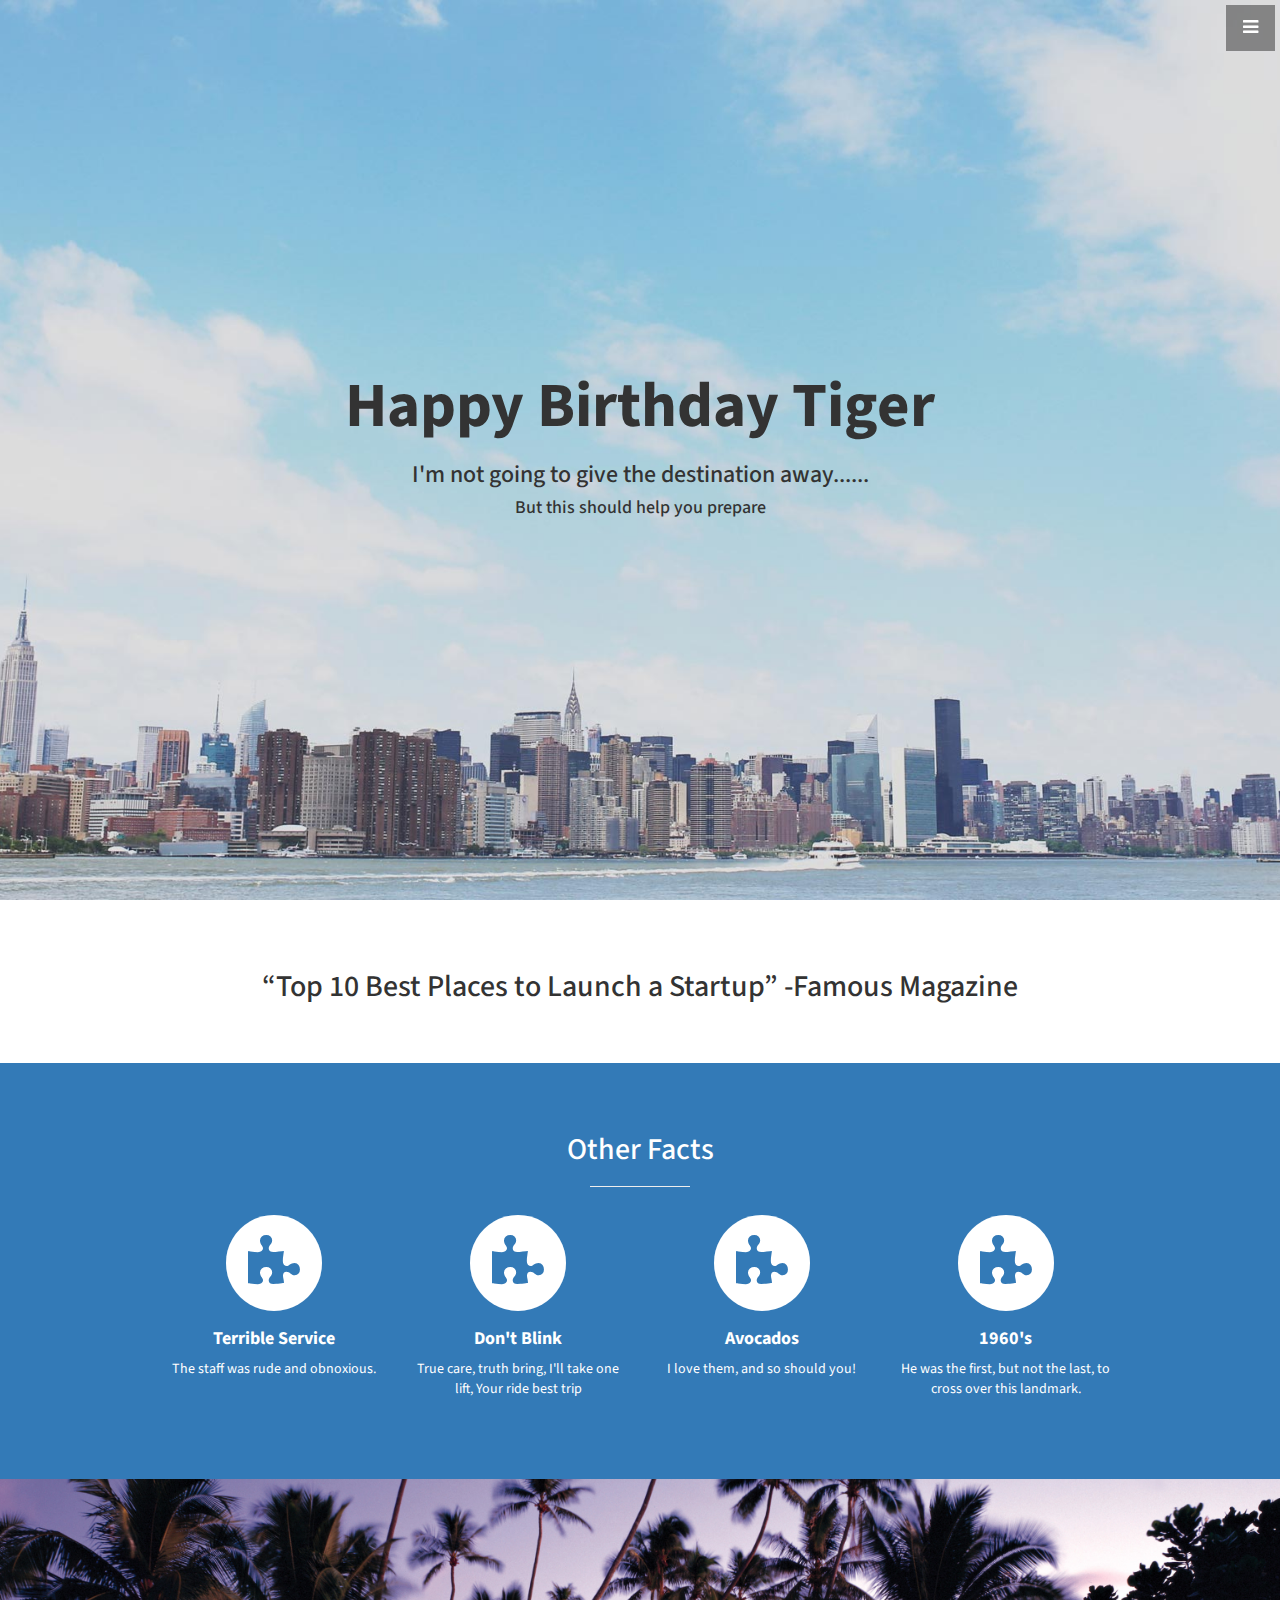
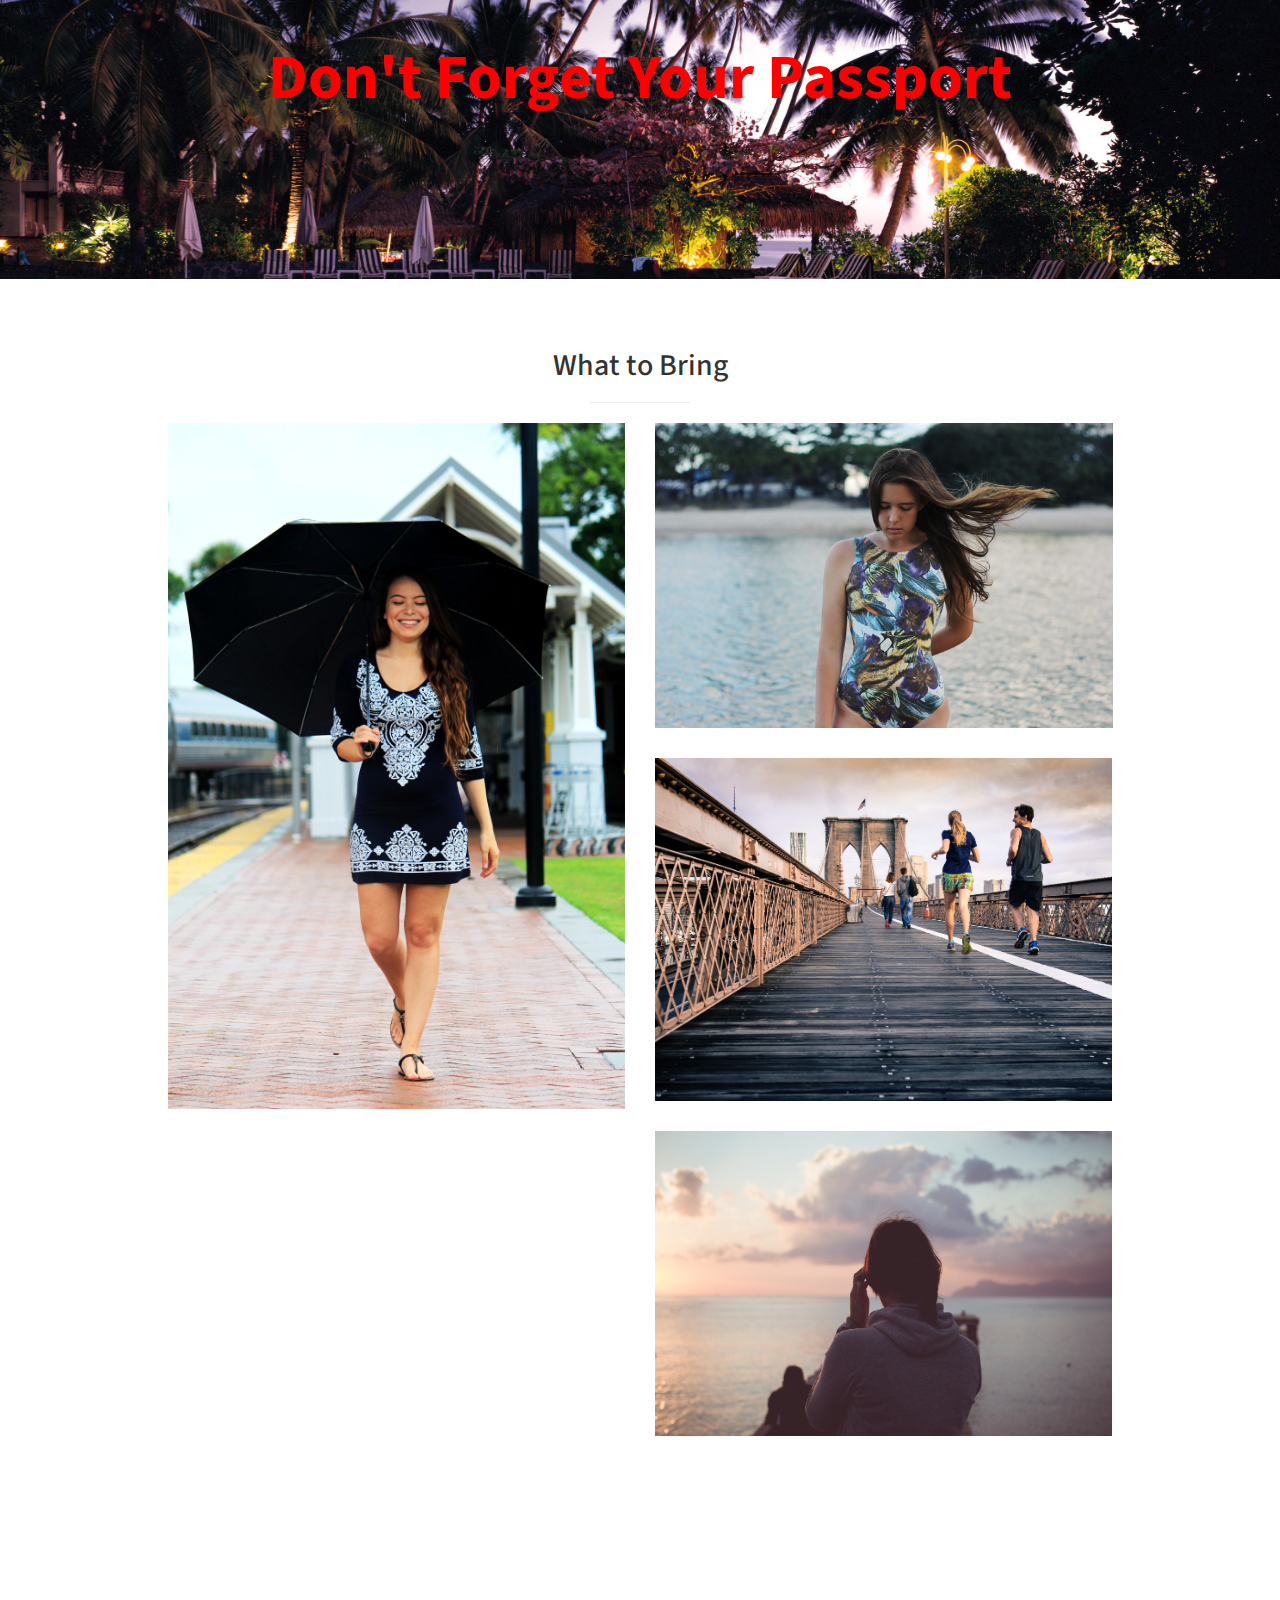
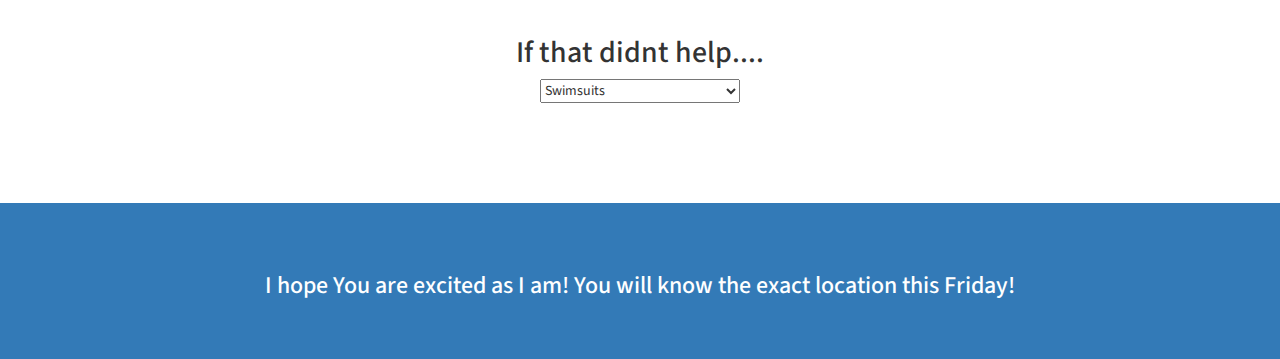
<file: index.html>
<!DOCTYPE html>
<html lang="en">

<head>

    <meta charset="utf-8">
    <meta http-equiv="X-UA-Compatible" content="IE=edge">
    <meta name="viewport" content="width=device-width, initial-scale=1">
    <meta name="description" content="">
    <meta name="author" content="">

    <title>Maddie Birthday</title>

    <!-- Bootstrap Core CSS -->
    <link href="css/bootstrap.css" rel="stylesheet">

    <!-- Custom CSS -->
    <link href="css/stylish-portfolio.css" rel="stylesheet">

    <!-- Custom Fonts -->
    <link href="font-awesome/css/font-awesome.min.css" rel="stylesheet" type="text/css">
    <link href="https://fonts.googleapis.com/css?family=Source+Sans+Pro:300,400,700,300italic,400italic,700italic" rel="stylesheet" type="text/css">

    <!-- HTML5 Shim and Respond.js IE8 support of HTML5 elements and media queries -->
    <!-- WARNING: Respond.js doesn't work if you view the page via file:// -->
    <!--[if lt IE 9]>
        <script src="https://oss.maxcdn.com/libs/html5shiv/3.7.0/html5shiv.js"></script>
        <script src="https://oss.maxcdn.com/libs/respond.js/1.4.2/respond.min.js"></script>
    <![endif]-->

</head>

<body>

    <!-- Navigation -->
    <a id="menu-toggle" href="#" class="btn btn-dark btn-lg toggle"><i class="fa fa-bars"></i></a>
    <nav id="sidebar-wrapper">
        <ul class="sidebar-nav">
            <a id="menu-close" href="#" class="btn btn-light btn-lg pull-right toggle"><i class="fa fa-times"></i></a>
            <li class="sidebar-brand">
                <a href="#top" onclick=$("#menu-close").click();>I love You</a>
            </li>
            <li>
                <a href="#top" onclick=$("#menu-close").click();>Home</a>
            </li>
            <li>
                <a href="#about" onclick=$("#menu-close").click();>About the Location</a>
            </li>
            <!-- <li>
                <a href="#services" onclick=$("#menu-close").click();>None</a>
            </li> -->
            <li>
                <a href="#portfolio" onclick=$("#menu-close").click();>What to Bring</a>
            </li>

        </ul>
    </nav>

    <!-- Header -->
    <header id="top" class="header">
        <div class="text-vertical-center">
            <h1>Happy Birthday Tiger</h1>
            <h3>I'm not going to give the destination away......</h3>
            <h4>But this should help you prepare</h4>
        </div>
    </header>

    <!-- About -->
    <section id="about" class="about">
        <div class="container">
            <div class="row">
                <div class="col-lg-12 text-center">
                  <h2>“Top 10 Best Places to Launch a Startup” -Famous Magazine</h2>
                </div>
            </div>
            <!-- /.row -->
        </div>
        <!-- /.container -->
    </section>

    <!-- Services -->
    <!-- The circle icons use Font Awesome's stacked icon classes. For more information, visit http://fontawesome.io/examples/ -->
    <section id="services" class="services bg-primary">
        <div class="container">
            <div class="row text-center">
                <div class="col-lg-10 col-lg-offset-1">
                    <h2>Other Facts</h2>
                    <hr class="small">
                    <div class="row">
                        <div class="col-md-3 col-sm-6">
                            <div class="service-item">
                                <span class="fa-stack fa-4x">
                                <i class="fa fa-circle fa-stack-2x"></i>
                                <i class="fa fa-puzzle-piece fa-stack-1x text-primary"></i>
                            </span>
                                <h4>
                                    <strong>Terrible Service</strong>
                                </h4>
                                <p>The staff was rude and obnoxious.</p>
                            </div>
                        </div>
                        <div class="col-md-3 col-sm-6">
                            <div class="service-item">
                                <span class="fa-stack fa-4x">
                                <i class="fa fa-circle fa-stack-2x"></i>
                                <i class="fa fa-puzzle-piece fa-stack-1x text-primary"></i>
                            </span>
                                <h4>
                                    <strong>Don't Blink</strong>
                                </h4>
                                <p>True care, truth bring, I'll take one lift, Your ride best trip</p>
                            </div>
                        </div>
                        <div class="col-md-3 col-sm-6">
                            <div class="service-item">
                                <span class="fa-stack fa-4x">
                                <i class="fa fa-circle fa-stack-2x"></i>
                                <i class="fa fa-puzzle-piece fa-stack-1x text-primary"></i>
                            </span>
                                <h4>
                                    <strong>Avocados</strong>
                                </h4>
                                <p>I love them, and so should you!</p>
                            </div>
                        </div>
                        <div class="col-md-3 col-sm-6">
                            <div class="service-item">
                                <span class="fa-stack fa-4x">
                                <i class="fa fa-circle fa-stack-2x"></i>
                                <i class="fa fa-puzzle-piece fa-stack-1x text-primary"></i>
                            </span>
                                <h4>
                                    <strong>1960's</strong>
                                </h4>
                                <p>He was the first, but not the last, to cross over this landmark.</p>
                            </div>
                        </div>
                    </div>
                    <!-- /.row (nested) -->
                </div>
                <!-- /.col-lg-10 -->
            </div>
            <!-- /.row -->
        </div>
        <!-- /.container -->
    </section>

    <!-- Callout -->
    <aside class="callout">
        <div class="text-vertical-center">
            <h1 class="passport">Don't Forget Your Passport</h1>
        </div>
    </aside>

    <!-- Portfolio -->
    <section id="portfolio" class="portfolio">
        <div class="container">
            <div class="row">
                <div class="col-lg-10 col-lg-offset-1 text-center">
                    <h2>What to Bring</h2>
                    <hr class="small">
                    <div class="row">
                        <div class="col-md-6">
                            <div class="portfolio-item">
                              <img class="img-portfolio img-responsive" src="img/portfolio-1.jpg">
                            </div>
                        </div>
                        <div class="col-md-6">
                            <div class="portfolio-item">
                              <img class="img-portfolio img-responsive" src="img/portfolio-2.jpg">
                            </div>
                        </div>
                        <div class="col-md-6">
                          <div class="portfolio-item">
                            <img class="img-portfolio img-responsive" src="img/portfolio-3.jpg">
                          </div>
                        </div>
                        <div class="col-md-6">
                          <div class="portfolio-item">
                              <img class="img-portfolio img-responsive" src="img/portfolio-4.jpg">
                            </div>
                        </div>
                    </div>
                    <!-- /.row (nested) -->
                </div>
                <!-- /.col-lg-10 -->
            </div>
            <!-- /.row -->
        </div>
        <!-- /.container -->
    </section>
<!-- Footer -->
     <footer>
        <div class="container">
            <div class="row">
                <div class="col-lg-10 col-lg-offset-1 text-center">
                    <h2>If that didnt help....</h2>
                </div>
                <div class="col-md-12 selectpicker text-center">
                  <select class="selectpicker">
                    <option>Swimsuits</option>
                    <option>Something for cooler weather</option>
                    <option>Sun Dress</option>
                    <option>Shorts</option>
                    <option>Sandles</option>
                    <option>sunglasses</option>
                    <option>Sun Hat</option>
                    <option>Running Clothes</option>
                    <option>Resort Wear</option>
                    <option>Nice Shirts</option>
                    <option>Swim Shirt</option>
                  </select>
                </div>
            </div>
        </div>
        <a id="to-top" href="#top" class="btn btn-dark btn-lg"><i class="fa fa-chevron-up fa-fw fa-1x"></i></a>
    </footer>
    <!-- Call to Action -->
    <aside class="call-to-action bg-primary">
        <div class="container">
            <div class="row">
                <div class="col-lg-12 text-center">
                    <h3>I hope You are excited as I am! You will know the exact location this Friday!</h3>
                </div>

            </div>
        </div>
    </aside>
    <!-- jQuery -->
    <script src="js/jquery.js"></script>

    <!-- Bootstrap Core JavaScript -->
    <script src="js/bootstrap.min.js"></script>

    <!-- Custom Theme JavaScript -->
    <script>
    // Closes the sidebar menu
    $("#menu-close").click(function(e) {
        e.preventDefault();
        $("#sidebar-wrapper").toggleClass("active");
    });
    // Opens the sidebar menu
    $("#menu-toggle").click(function(e) {
        e.preventDefault();
        $("#sidebar-wrapper").toggleClass("active");
    });
    // Scrolls to the selected menu item on the page
    $(function() {
        $('a[href*=#]:not([href=#],[data-toggle],[data-target],[data-slide])').click(function() {
            if (location.pathname.replace(/^\//, '') == this.pathname.replace(/^\//, '') || location.hostname == this.hostname) {
                var target = $(this.hash);
                target = target.length ? target : $('[name=' + this.hash.slice(1) + ']');
                if (target.length) {
                    $('html,body').animate({
                        scrollTop: target.offset().top
                    }, 1000);
                    return false;
                }
            }
        });
    });
    //#to-top button appears after scrolling
    var fixed = false;
    $(document).scroll(function() {
        if ($(this).scrollTop() > 250) {
            if (!fixed) {
                fixed = true;
                // $('#to-top').css({position:'fixed', display:'block'});
                $('#to-top').show("slow", function() {
                    $('#to-top').css({
                        position: 'fixed',
                        display: 'block'
                    });
                });
            }
        } else {
            if (fixed) {
                fixed = false;
                $('#to-top').hide("slow", function() {
                    $('#to-top').css({
                        display: 'none'
                    });
                });
            }
        }
    });
    // Disable Google Maps scrolling
    // See http://stackoverflow.com/a/25904582/1607849
    // Disable scroll zooming and bind back the click event
    var onMapMouseleaveHandler = function(event) {
        var that = $(this);
        that.on('click', onMapClickHandler);
        that.off('mouseleave', onMapMouseleaveHandler);
        that.find('iframe').css("pointer-events", "none");
    }
    var onMapClickHandler = function(event) {
            var that = $(this);
            // Disable the click handler until the user leaves the map area
            that.off('click', onMapClickHandler);
            // Enable scrolling zoom
            that.find('iframe').css("pointer-events", "auto");
            // Handle the mouse leave event
            that.on('mouseleave', onMapMouseleaveHandler);
        }
        // Enable map zooming with mouse scroll when the user clicks the map
    $('.map').on('click', onMapClickHandler);
    </script>

</body>

</html>
</file>
<file: css/stylish-portfolio.css>
/*!
 * Start Bootstrap - Stylish Portfolio (http://startbootstrap.com/)
 * Copyright 2013-2016 Start Bootstrap
 * Licensed under MIT (https://github.com/BlackrockDigital/startbootstrap/blob/gh-pages/LICENSE)
 */

/* Global Styles */

html,
body {
    width: 100%;
    height: 100%;
}

body {
    font-family: "Source Sans Pro","Helvetica Neue",Helvetica,Arial,sans-serif;
}

.text-vertical-center {
    display: table-cell;
    text-align: center;
    vertical-align: middle;
}

.text-vertical-center h1 {
    margin: 0;
    padding: 0;
    font-size: 4.5em;
    font-weight: 700;
}

/* Custom Button Styles */

.btn-dark {
    border-radius: 0;
    color: #fff;
    background-color: rgba(0,0,0,0.4);
}

.btn-dark:hover,
.btn-dark:focus,
.btn-dark:active {
    color: #fff;
    background-color: rgba(0,0,0,0.7);
}

.btn-light {
    border-radius: 0;
    color: #333;
    background-color: rgb(255,255,255);
}

.btn-light:hover,
.btn-light:focus,
.btn-light:active {
    color: #333;
    background-color: rgba(255,255,255,0.8);
}

/* Custom Horizontal Rule */

hr.small {
    max-width: 100px;
}

/* Side Menu */

#sidebar-wrapper {
    z-index: 1000;
    position: fixed;
    right: 0;
    width: 250px;
    height: 100%;
    transform: translateX(250px);
    overflow-y: auto;
    background: #222;
    -webkit-transition: all 0.4s ease 0s;
    -moz-transition: all 0.4s ease 0s;
    -ms-transition: all 0.4s ease 0s;
    -o-transition: all 0.4s ease 0s;
    transition: all 0.4s ease 0s;
}

.sidebar-nav {
    position: absolute;
    top: 0;
    width: 250px;
    margin: 0;
    padding: 0;
    list-style: none;
}

.sidebar-nav li {
    text-indent: 20px;
    line-height: 40px;
}

.sidebar-nav li a {
    display: block;
    text-decoration: none;
    color: #999;
}

.sidebar-nav li a:hover {
    text-decoration: none;
    color: #fff;
    background: rgba(255,255,255,0.2);
}

.sidebar-nav li a:active,
.sidebar-nav li a:focus {
    text-decoration: none;
}

.sidebar-nav > .sidebar-brand {
    height: 55px;
    font-size: 18px;
    line-height: 55px;
}

.sidebar-nav > .sidebar-brand a {
    color: #999;
}

.sidebar-nav > .sidebar-brand a:hover {
    color: #fff;
    background: none;
}

#menu-toggle {
    z-index: 1;
    position: fixed;
    top: 0;
    right: 0;
}

#sidebar-wrapper.active {
    right: 250px;
    width: 250px;
    -webkit-transition: all 0.4s ease 0s;
    -moz-transition: all 0.4s ease 0s;
    -ms-transition: all 0.4s ease 0s;
    -o-transition: all 0.4s ease 0s;
    transition: all 0.4s ease 0s;
}

.toggle {
    margin: 5px 5px 0 0;
}

/* Header */

.header {
    display: table;
    position: relative;
    width: 100%;
    height: 100%;
    background: url(../img/bg.jpg) no-repeat center center scroll;
    -webkit-background-size: cover;
    -moz-background-size: cover;
    background-size: cover;
    -o-background-size: cover;
}

/* About */

.about {
    padding: 50px 0;
}

/* Services */

.services {
    padding: 50px 0;
}

.service-item {
    margin-bottom: 30px;
}

/* Callout */

.callout {
    display: table;
    width: 100%;
    height: 400px;
    color: #fff;
    background: url(../img/callout.jpg) no-repeat center center scroll;
    -webkit-background-size: cover;
    -moz-background-size: cover;
    background-size: cover;
    -o-background-size: cover;
}

/* Portfolio */

.portfolio {
    padding: 50px 0;
}

.portfolio-item {
    margin-bottom: 30px;
}

.img-portfolio {
    margin: 0 auto;
}

.img-portfolio:hover {
    opacity: 0.8;
}

/* Call to Action */

.call-to-action {
    padding: 50px 0;
}

.call-to-action .btn {
    margin: 10px;
}

/* Map */

.map {
    height: 500px;
}

@media(max-width:768px) {
    .map {
        height: 75%;
    }
}

.map iframe {
    pointer-events: none;
}

/* Footer */

footer {
    padding: 100px 0;
}

#to-top {
  display: none;
  position: fixed;
  bottom: 5px;
  right: 5px;
}
</file>
